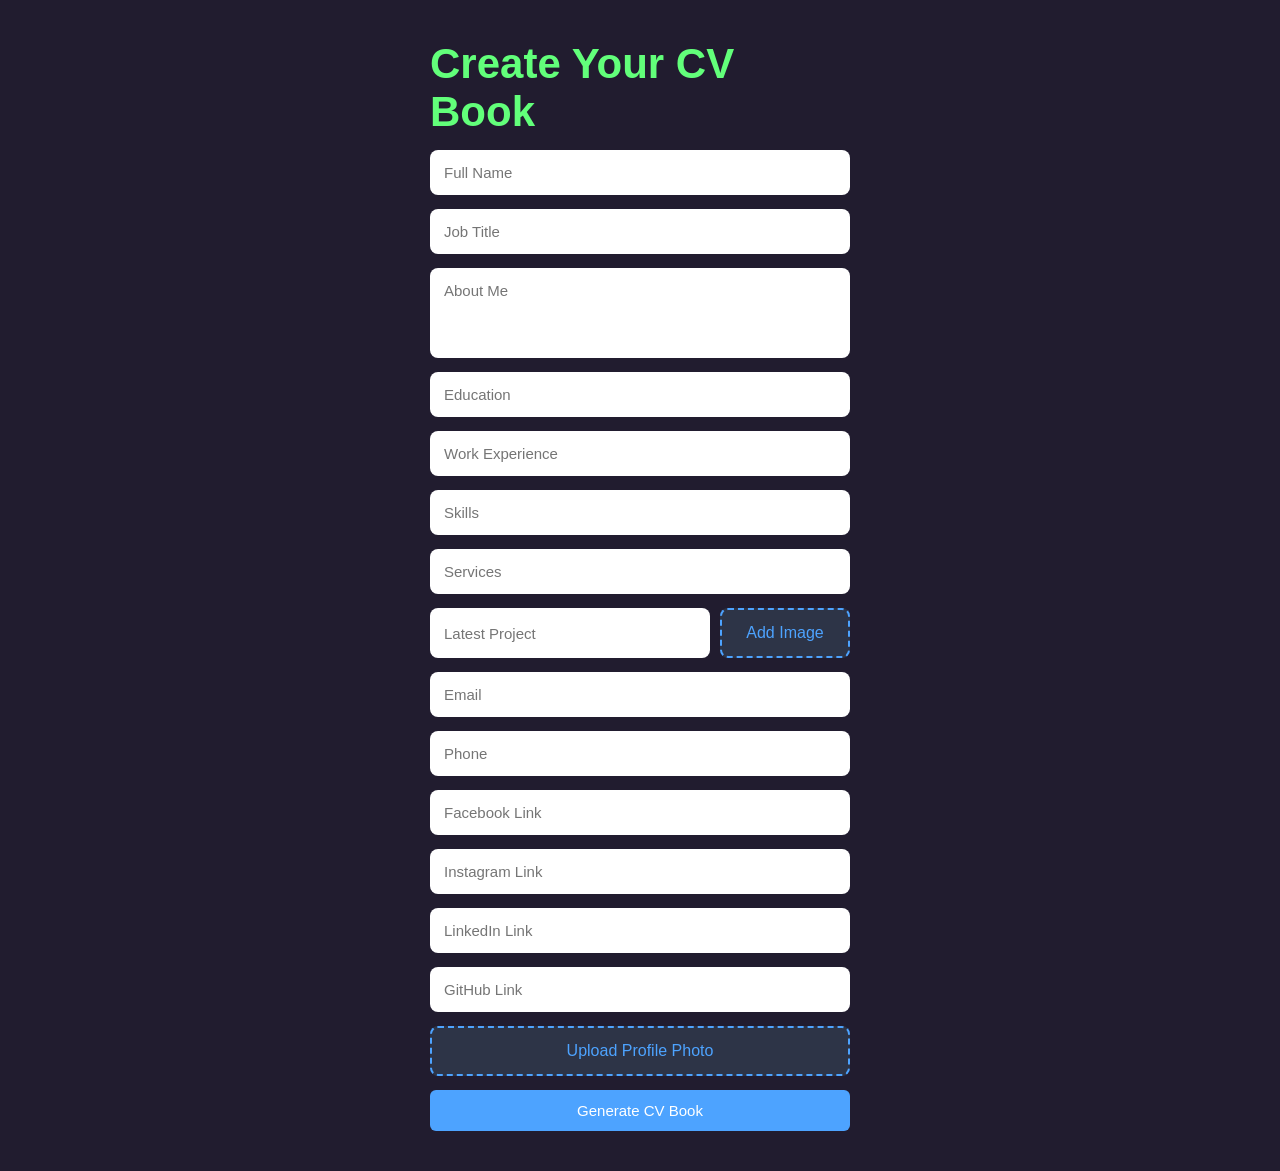
<file: index.html>
<html lang="en">
  <head>
    <meta charset="UTF-8" />
    <meta name="viewport" content="width=device-width, initial-scale=1.0" />
    <title>Create CV</title>
    <link rel="stylesheet" href="style.css" />
    <link
      rel="stylesheet"
      href="https://cdnjs.cloudflare.com/ajax/libs/font-awesome/6.5.1/css/all.min.css"
    />
  </head>

  <body>
    <div class="form-container">
      <h1>Create Your CV Book</h1>

      <input id="name" type="text" placeholder="Full Name" />
      <input id="job" type="text" placeholder="Job Title" />
      <textarea id="about" placeholder="About Me"></textarea>
      <input id="education" type="text" placeholder="Education" />
      <input id="experience" type="text" placeholder="Work Experience" />
      <input id="skills" type="text" placeholder="Skills" />
      <input id="services" type="text" placeholder="Services" />
      <div class="project-upload">
        <input id="project" type="text" placeholder="Latest Project" />
        <label for="project-image" class="upload-btn">Add Image</label>
        <input id="project-image" type="file" accept="image/*" hidden />
      </div>
      <input id="email" type="email" placeholder="Email" />
      <input id="phone" type="text" placeholder="Phone" />
      <input id="facebook" type="url" placeholder="Facebook Link" />
      <input id="instagram" type="url" placeholder="Instagram Link" />
      <input id="linkedin" type="url" placeholder="LinkedIn Link" />
      <input id="github" type="url" placeholder="GitHub Link" />
      <label for="photo" class="upload-btn"> Upload Profile Photo </label>
      <input id="photo" type="file" accept="image/*" hidden />

      <button onclick="saveData()">Generate CV Book</button>
    </div>
    <script src="script.js"></script>
  </body>
</html>
</file>
<file: style.css>
* {
  margin: 0;
  padding: 0;
  box-sizing: border-box;
  font-family: Arial, sans-serif;
}

body {
  min-height: 100vh;
  display: flex;
  justify-content: center;
  align-items: flex-start;
  background: #211c2f;
  color: #fff;
  padding: 40px 0;
}

body:has(.cv-wrapper) {
  height: 100dvh;
  overflow: hidden;
  padding: 0;
  align-items: center;
  justify-content: center;
}

body:has(.form-container) {
  overflow: auto;
}

.form-container {
  width: 420px;
  margin: auto;
  display: flex;
  flex-direction: column;
  gap: 14px;
}

.form-container h1,
.cv-wrapper h1 {
  color: #62ff7a;
  font-size: 42px;
}

.form-container input,
.form-container textarea {
  padding: 14px;
  border: none;
  border-radius: 8px;
  outline: none;
  font-size: 15px;
}

.form-container textarea {
  height: 90px;
  resize: none;
}

button {
  padding: 12px 22px;
  border: none;
  border-radius: 6px;
  background: #4da3ff;
  color: #fff;
  cursor: pointer;
  font-size: 15px;
}

.cv-wrapper {
  width: 100%;
  text-align: center;
  display: flex;
  flex-direction: column;
  align-items: center;
  padding-top: 30px;
}

.cv-wrapper h2 {
  margin: 10px 0 28px;
  font-size: 42px;
}

.book {
  width: 820px;
  height: 520px;
  margin: auto;
  position: relative;
  background: #4da3ff;
  padding: 22px;
  border-radius: 8px;
  box-shadow:
    0 0 0 6px #1a2230,
    0 0 40px rgba(77, 163, 255, 0.6);
  perspective: 1600px;
}

.spread {
  position: absolute;
  inset: 22px;
  display: none;
  background: #fff;
  color: #222;
  overflow: hidden;
  perspective: 3000px;
}

.spread.active {
  display: flex;
}

.page {
  width: 50%;
  height: 100%;
  padding: 35px;
  position: relative;
  overflow: hidden;
  background: #f8f8f8;
  display: flex;
  flex-direction: column;
  justify-content: center;
  align-items: center;
  text-align: center;
}

.left {
  border-right: 2px solid #ddd;
}

.right {
  border-left: 2px solid #eee;
}

.page h3 {
  margin-bottom: 40px;
  font-size: 26px;
  color: #222;
}

.page p {
  margin-top: 0;
  line-height: 1.6;
  color: #444;
}

.page span {
  color: #4da3ff;
  font-weight: bold;
}

.page.left #cv-about {
  margin-bottom: 16px;
}

.profile-circle {
  width: 110px;
  height: 110px;
  margin: 20px auto;
  border-radius: 50%;
  background: #1a2230;
  color: #fff;
  display: flex;
  justify-content: center;
  align-items: center;
  font-size: 32px;
  font-weight: bold;
}

.profile-photo {
  width: 110px;
  height: 110px;
  margin: 20px auto;
  border-radius: 50%;
  object-fit: cover;
  display: block;
  border: 4px solid #4da3ff;
}

.social-links {
  display: flex;
  justify-content: center;
  gap: 10px;
  margin-bottom: 18px;
}

.social-links a {
  width: 34px;
  height: 34px;
  border-radius: 50%;
  background: #4da3ff;
  color: #fff;
  display: flex;
  justify-content: center;
  align-items: center;
  text-decoration: none;
  font-weight: bold;
  transition: 0.3s;
}

.social-links a:hover {
  transform: translateY(-4px);
  background: #1a2230;
}

.timeline {
  text-align: left;
  border-left: 3px solid #4da3ff;
  padding-left: 18px;
  margin-bottom: 25px;
}

.timeline h4 {
  margin: 8px 0;
  font-size: 18px;
}

.cards,
.skills {
  display: grid;
  grid-template-columns: repeat(2, 1fr);
  gap: 16px;
}

.card,
.skill {
  border: 2px solid #d6d6d6;
  border-radius: 8px;
  padding: 18px 10px;
  font-weight: bold;
  color: #4da3ff;
  background: #fff;
}

.project-box {
  width: 100%;
  text-align: left;
  padding: 0 18px;
}

.project-img {
  width: 100%;
  max-width: 100%;
  height: 150px;
  overflow: hidden;
  background: linear-gradient(135deg, #4da3ff, #7c4dff);
  color: #fff;
  display: flex;
  justify-content: center;
  align-items: center;
  border-radius: 10px;
  margin-bottom: 14px;
  font-size: 26px;
}

.project-img img {
  width: 100%;
  height: 100%;
  object-fit: cover;
  display: block;
  border-radius: 8px;
}

.project-img span {
  color: #fff;
}

.project-box h4 {
  width: 85%;
  margin: 0 auto 8px;
  line-height: 1.3;
  overflow-wrap: break-word;
}

.project-box p {
  width: 85%;
  margin: 0 auto;
  line-height: 1.5;
  overflow-wrap: break-word;
}

.project-box button {
  margin-top: 14px;
  margin-left: 8%;
}

.corner {
  position: absolute;
  bottom: 18px;
  font-size: 32px;
  color: #333;
  cursor: pointer;
  user-select: none;
}

.next {
  right: 22px;
}

.prev {
  left: 22px;
}

.download-btn {
  margin-top: 14px;
}

.project-upload {
  display: flex;
  gap: 10px;
}

.project-upload input {
  flex: 1;
}

.upload-btn {
  min-width: 130px;
  display: flex;
  justify-content: center;
  align-items: center;
  padding: 14px;
  border-radius: 8px;
  background: #2d3447;
  color: #4da3ff;
  border: 2px dashed #4da3ff;
  cursor: pointer;
  transition: 0.3s;
}

.upload-btn:hover {
  background: #4da3ff;
  color: white;
}

.page.right.turning {
  transform-origin: left center;
  animation: turnRightPage 0.95s cubic-bezier(0.22, 0.61, 0.36, 1) forwards;
  z-index: 20;
}

.page.left.turning-back {
  transform-origin: right center;
  animation: turnLeftPage 0.95s cubic-bezier(0.22, 0.61, 0.36, 1) forwards;
  z-index: 20;
}

@keyframes turnRightPage {
  0% {
    transform: perspective(3000px) rotateY(0deg);
  }
  50% {
    transform: perspective(3000px) rotateY(-90deg);
  }
  100% {
    transform: perspective(3000px) rotateY(-180deg);
  }
}

@keyframes turnLeftPage {
  0% {
    transform: perspective(3000px) rotateY(0deg);
  }
  50% {
    transform: perspective(3000px) rotateY(90deg);
  }
  100% {
    transform: perspective(3000px) rotateY(180deg);
  }
}

@media (max-width: 900px) and (min-width: 431px) {
  body {
    min-height: 100vh;
    padding: 20px 0;
    align-items: center;
  }

  .cv-wrapper h1 {
    font-size: 28px;
    margin-bottom: 8px;
  }

  .cv-wrapper h2 {
    font-size: 22px;
    margin-bottom: 22px;
  }

  .book {
    width: 92vw;
    height: 58vw;
    padding: 16px;
    border-radius: 12px;
    box-shadow:
      0 0 0 4px #1a2230,
      0 0 25px rgba(77, 163, 255, 0.45);
  }

  .spread {
    inset: 16px;
  }

  .page {
    padding: 18px;
  }

  .page h3 {
    font-size: 18px;
  }

  .page p {
    font-size: 13px;
  }

  .profile-photo {
    width: 70px;
    height: 70px;
  }

  .social-links a {
    width: 28px;
    height: 28px;
  }
}

@media (max-width: 767px) {
  .cv-wrapper {
    padding-top: 0;
    justify-content: center;
  }

  .cv-wrapper h1 {
    font-size: 22px;
    margin-bottom: 6px;
  }

  .cv-wrapper h2 {
    font-size: 17px;
    margin-bottom: 14px;
  }

  .book {
    width: min(98vw, 100dvh * 1.55);
    height: min(63vw, 72dvh);
    max-width: 100vw;
    max-height: 72dvh;
    padding: 6px;
    border-radius: 10px;
  }

  .spread {
    inset: 6px;
    flex-direction: row;
  }

  .page {
    flex: 0 0 50%;
    max-width: 50%;
    height: 100%;
    overflow: hidden;
    padding: 6px;
  }

  .page h3 {
    font-size: 13px;
    margin-bottom: 7px;
  }

  .page p,
  .page span,
  .timeline h4 {
    font-size: 8px;
    line-height: 1.25;
  }

  .profile-photo {
    width: 46px;
    height: 46px;
    margin-bottom: 5px;
  }

  .social-links {
    gap: 4px;
    margin-bottom: 6px;
  }

  .social-links a {
    width: 21px;
    height: 21px;
    font-size: 9px;
  }

  .cards,
  .skills {
    width: 100%;
    grid-template-columns: repeat(2, 1fr);
    gap: 4px;
  }

  .card,
  .skill {
    height: 54px;
    padding: 3px;
    font-size: 7px;
  }

  .service-icon {
    font-size: 12px;
    margin-bottom: 2px;
  }

  .card h4,
  .skill h4 {
    font-size: 7px;
    margin: 2px 0;
    line-height: 1;
  }

  .card button,
  .skill button {
    padding: 3px 5px;
    font-size: 6px;
  }

  .project-img {
    height: 55px;
    margin-bottom: 5px;
    font-size: 12px;
  }

  .project-box h4 {
    font-size: 9px;
    margin-bottom: 4px;
  }

  .project-box p {
    font-size: 8px;
    line-height: 1.15;
  }

  .timeline {
    padding-left: 7px;
    margin-bottom: 0;
  }

  .timeline span {
    font-size: 8px;
  }

  .timeline p {
    font-size: 8px;
  }

  button {
    padding: 4px 8px;
    font-size: 8px;
  }

  .corner {
    bottom: 5px;
    font-size: 22px;
  }
}

@media (max-height: 500px) and (orientation: landscape) {
  body:has(.cv-wrapper) {
    height: 100dvh;
    overflow: hidden;
    align-items: center;
    justify-content: center;
  }

  .cv-wrapper {
    padding-top: 0;
    height: 100dvh;
    justify-content: center;
  }

  .cv-wrapper h1 {
    font-size: 22px;
    margin-bottom: 4px;
  }

  .cv-wrapper h2 {
    font-size: 16px;
    margin-bottom: 10px;
  }

  .book {
    width: 78vw;
    height: 48vw;
    max-height: 70dvh;
    padding: 6px;
  }

  .spread {
    inset: 6px;
  }

  .page {
    padding: 10px;
  }

  .page h3 {
    font-size: 15px;
    margin-bottom: 8px;
  }

  .page p,
  .page span,
  .timeline h4 {
    font-size: 9px;
    line-height: 1.25;
  }

  .cards,
  .skills {
    gap: 6px;
  }

  .card,
  .skill {
    height: 58px;
    padding: 4px;
    font-size: 8px;
  }

  .service-icon {
    font-size: 14px;
  }

  .card button,
  .skill button {
    padding: 3px 6px;
    font-size: 7px;
  }
}
</file>
